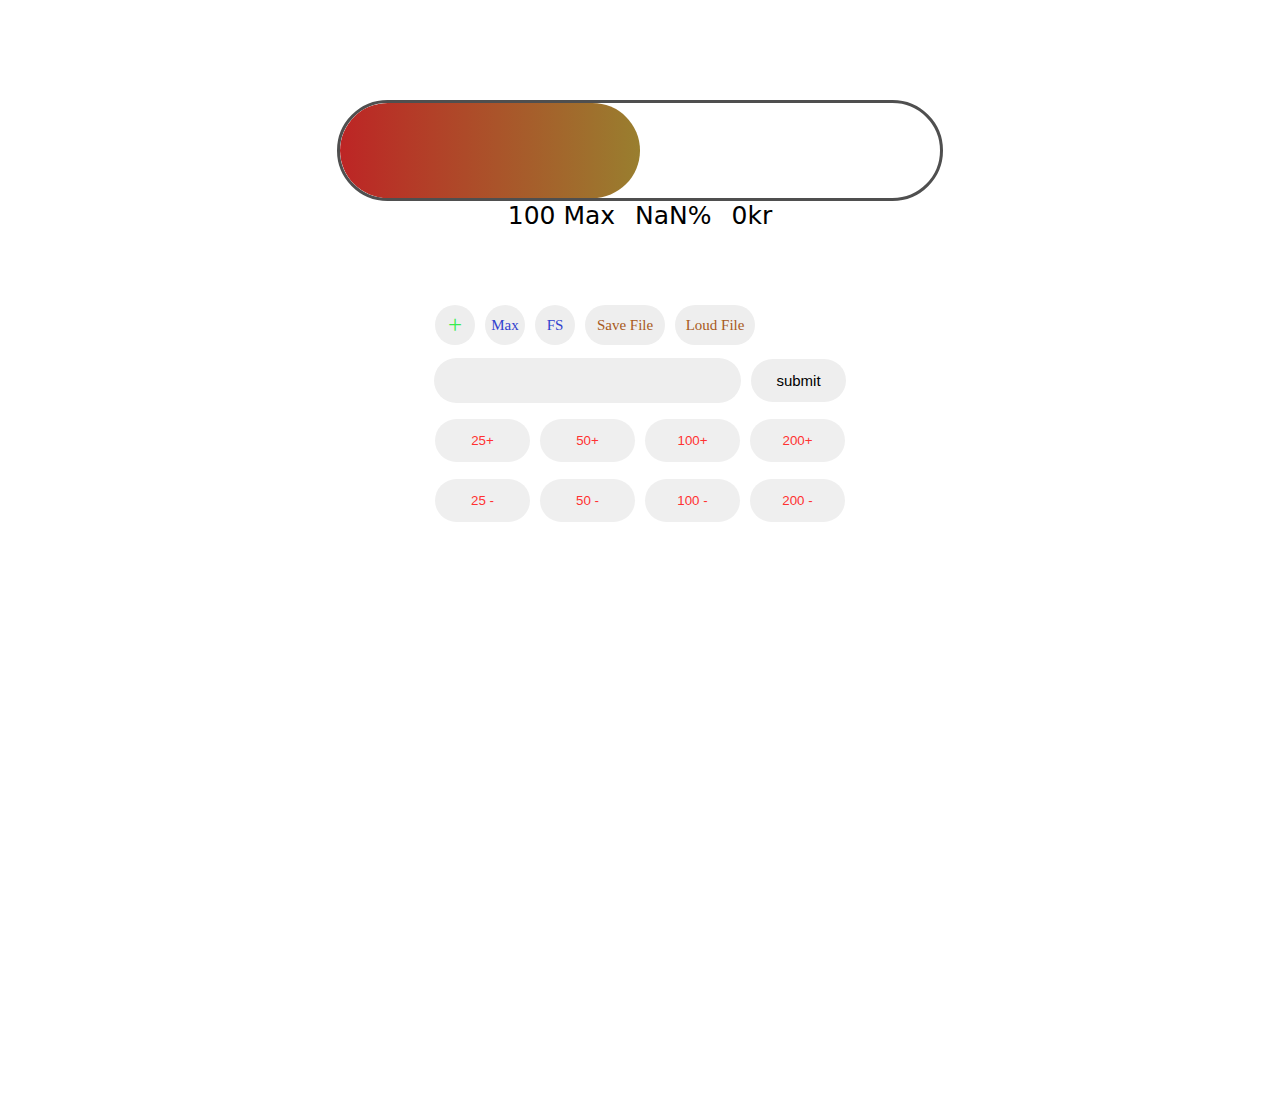
<file: index.html>
<!DOCTYPE html>
<html lang="sv">
<head>
    <meta charset="UTF-8">
    <meta name="viewport" content="width=device-width, initial-scale=1.0">
    <link rel="stylesheet" href="style.css">
    <script src="script.js"></script>
    <title>55</title>
</head>
<body>

    <div class="boxS">
        <div class="box">
            <div id="boxL" class="boxL">
            </div>
        </div>
        <div class="sdd">
            <div id="text377" class="text177">0Max</div>
            <div id="text277" class="text177">0%</div>
            <div id="text177" class="text177">0kr</div>
        </div>
        
    </div>

<div>
    <div class="gridin1">
        <div class="eer">
        <label onclick="A()" class="cl" for="checkbox"><div id="gii" class="cll L">+</div></label>
        <input  id="checkbox" type="checkbox" name="" style="display: none;">
        <label onclick="AA()" class="cl" for="checkbox"><div id="gii" class="cll k">Max</div></label>
        <input  id="checkbox" type="checkbox" name="" style="display: none;">
        <label onclick="DDQ()" class="cl" for="checkbox"><div id="gii" class="cll k">FS</div></label>
        <input  id="checkbox" type="checkbox" name="" style="display: none;">
        <label onclick="saveToFile()" class="cl" for="checkbox"><div id="gii" class="cll S">Save File</div></label>
        <input  id="checkbox" type="checkbox" name="" style="display: none;">
        <label class="cl" for="fileInput"><div id="gii" class="cll S">Loud File</div></label>
        <input type="file" id="fileInput" onchange="loadFromFile()" style="display: none;">
        </div>
    </div>
    <div class="gridin">
        <input class="Sl" type="number" name="" id="SL">
        <input class="SSl" onclick="t()" type="submit" value="submit">
    </div>
    <div class="gridin">
            <button onclick="add(25, '1')" class="buu">25+</button>
            <button onclick="add(50, '1')" class="buu">50+</button>
            <button onclick="add(100, '1')" class="buu">100+</button>
            <button onclick="add(200, '1')" class="buu">200+</button>
    </div>
    <div class="gridin">
            <button onclick="add(25, '2')" class="buu">25 -</button>
            <button onclick="add(50, '2')" class="buu">50 -</button>
            <button onclick="add(100, '2')" class="buu">100 -</button>
            <button onclick="add(200, '2')" class="buu">200 -</button>
    </div>
</div>
</body>
</html>
</file>
<file: style.css>
body{
    display: flex;
    height: 100vh;
    align-items: center;
    margin: 100px 0px;
    flex-direction: column;
    padding: 0 40px;
    box-sizing: border-box;
    overflow: hidden;
    gap: 70px 20px;
}

.boxS{
    display: flex;
    justify-content: start;
    align-items: center;
    flex-direction: column;
    width: 100%;
}

.box{
    display: flex;
    width: 100%;
    max-width: 600px;
    height: 95px;
    border-radius: 900px;
    border-style: solid;
    overflow: hidden;
    background-color: rgba(127, 255, 212, 0);
    border-color: #4F4F4F;
    border-width: 3px;
}

.boxL{
    display: flex;
    width: 300px;
    height: 95px;
    border-radius: 900px;
    justify-content: center;
    align-items: center;
    background: linear-gradient(to right, #bd2525, #75D838);
    background-size: 600px;
}

.sdd{
    display: flex;
    gap: 20px;
    flex-wrap: wrap;
}

.text177{
    font-size: 25px;
    font-family: system-ui, -apple-system, BlinkMacSystemFont, 'Segoe UI', Roboto, Oxygen, Ubuntu, Cantarell, 'Open Sans', 'Helvetica Neue', sans-serif;
    text-align: center;
}

.cll {
    display: flex;
    width: 40px;
    height: 40px;
    border-radius: 200px;
    justify-content: center;
    align-items: center;
    font-size: 15px;
    background-color: rgb(238, 238, 238);
    
    &.k {
        color: #3242cf;
    }

    &.L {
        color: #38ec50;
        font-size: 25px;
    }

    &.S {
        color: #a85a1b;
        width: 80px;
    }
}


.cl{
    display: flex;
    margin: 0px 5px;
    &.q {
        display: block;
    }

}

.eer{
    display: flex;
    margin: 0px 15px;
}


.Sl{
    display: flex;
    width: 303px;
    height: 43px;
    border-radius: 200px;
    justify-content: center;
    align-items: center;
    font-size: 15px;
    border: none;
    background-color: rgb(238, 238, 238);
}

.SSl{
    display: flex;
    width: 95px;
    height: 43px;
    border-radius: 200px;
    justify-content: center;
    align-items: center;
    font-size: 15px;
    border: none;
    background-color: rgb(238, 238, 238);
}

.gridin{
    display: flex;
    justify-content: center;
    align-items: center;
    flex-direction: row;
    gap: 0px 10px;
    padding: 0px 0px;
    width: 450px;
    height: 60px;

}

.gridin1{
    display: flex;
    justify-content: start;
    align-items: center;
    flex-direction: row;
    width: 450px;
    height: 50px;

}



.buu{
    width: 95px;
    height: 43px;
    border-radius: 900px;
    border: none;
    color: #ff3131;
}

/* Media Queries for Mobile */
@media (max-width: 668px) {

    body{
        display: flex;
        height: 100vh;
        align-items: center;
        margin: 100px 0px;
        flex-direction: column;
        padding: 0 40px;
        box-sizing: border-box;
        overflow: hidden;
        gap: 10px 20px;
        touch-action: pan-y;
        touch-action: pinch-zoom;
        touch-action: double-tap-zoom;
    }
    
    .boxS{
        display: flex;
        justify-content: center;
        align-items: center;
        flex-direction: column;
        width: 100%;
    }
    
    .box{
        display: flex;
        width: 100%;
        max-width: 300px;
        height: 65px;
        border-radius: 900px;
        border-style: solid;
        overflow: hidden;
        background-color: rgba(127, 255, 212, 0);
        border-color: #4F4F4F;
        border-width: 3px;
    }
    
    .boxL{
        display: flex;
        width: 300px;
        height: 65px;
        border-radius: 900px;
        justify-content: center;
        align-items: center;
        background: linear-gradient(to right, #bd2525, #75D838);
        background-size: 300px;
    }
    
    .sdd{
        display: flex;
        flex-direction: column;
        gap: 0px;
    }
    
    .text177{
        font-size: 25px;
        font-family: system-ui, -apple-system, BlinkMacSystemFont, 'Segoe UI', Roboto, Oxygen, Ubuntu, Cantarell, 'Open Sans', 'Helvetica Neue', sans-serif;
        text-align: center;
    }
    
    .cll {
        display: flex;
        width: 40px;
        height: 40px;
        border-radius: 200px;
        justify-content: center;
        align-items: center;
        font-size: 15px;
        background-color: rgb(238, 238, 238);
        
        &.k {
            color: #3242cf;
        }
    
        &.L {
            color: #38ec50;
            font-size: 25px;
        }
    
        &.S {
            color: #a85a1b;
            width: 80px;
        }
    }
    
    
    .cl{
        display: flex;
        margin: 0px 5px;

        &.q {
            display: none;
        }
    
    }
    
    .eer{
        display: flex;
        margin: 0px 15px;
    }
    
    
    .Sl{
        display: flex;
        width: 90px;
        height: 43px;
        border-radius: 200px;
        justify-content: center;
        align-items: center;
        font-size: 15px;
        border: none;
        background-color: rgb(238, 238, 238);
    }
    
    .SSl{
        display: flex;
        width: 95px;
        height: 43px;
        border-radius: 200px;
        justify-content: center;
        align-items: center;
        font-size: 15px;
        border: none;
        background-color: rgb(238, 238, 238);
    }
    
    .gridin{
        display: grid;
        justify-content: center;
        align-items: center;
        grid-template-columns: auto auto;
        gap: 80px 20px;
        padding: 0px 0px;
        width: 450px;
        height: 60px;
    
    }
    
    .gridin1{
        display: grid;
        justify-content: center;
        align-items: center;
        grid-template-columns: auto auto;
        gap: 80px 20px;
        padding: 0px 0px;
        width: 450px;
        height: 60px;
    
    }
    
    
    
    .buu{
        width: 95px;
        height: 43px;
        border-radius: 900px;
        border: none;
        color: #ff3131;
    }

}
</file>
